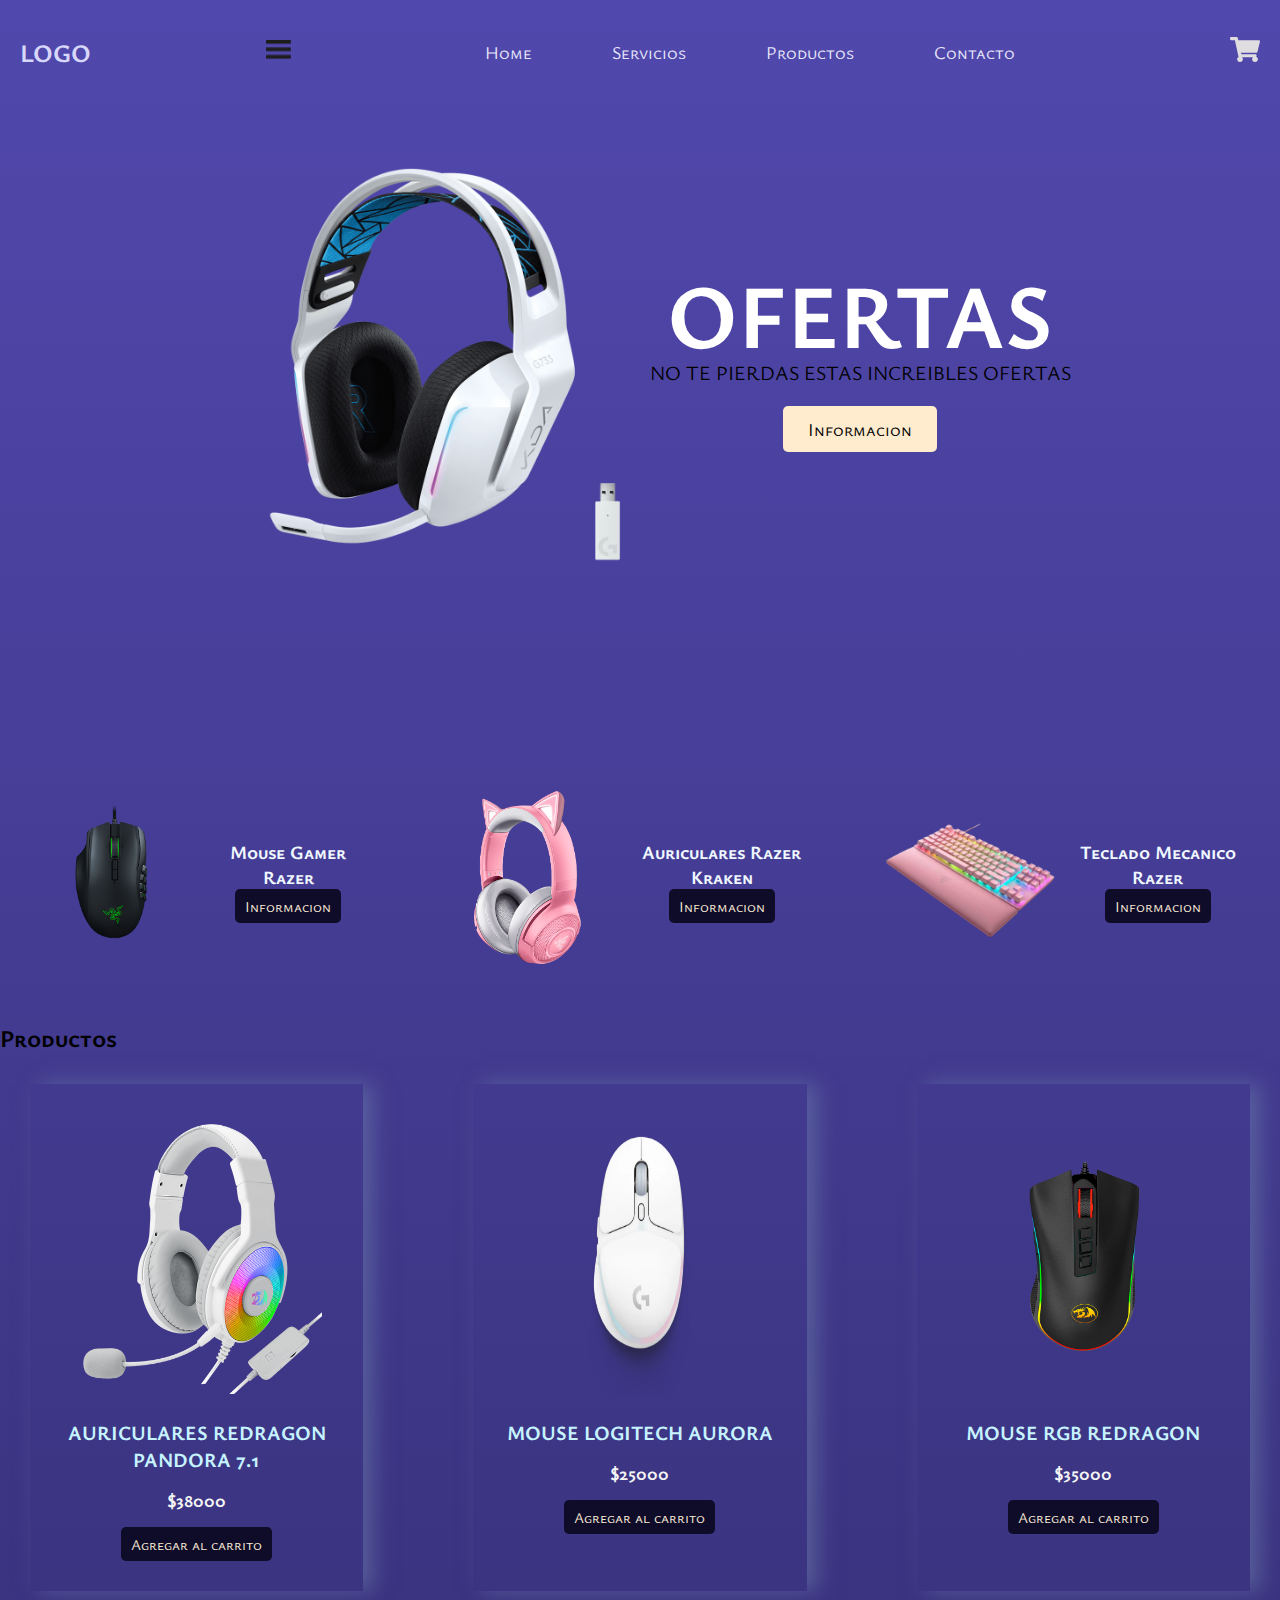
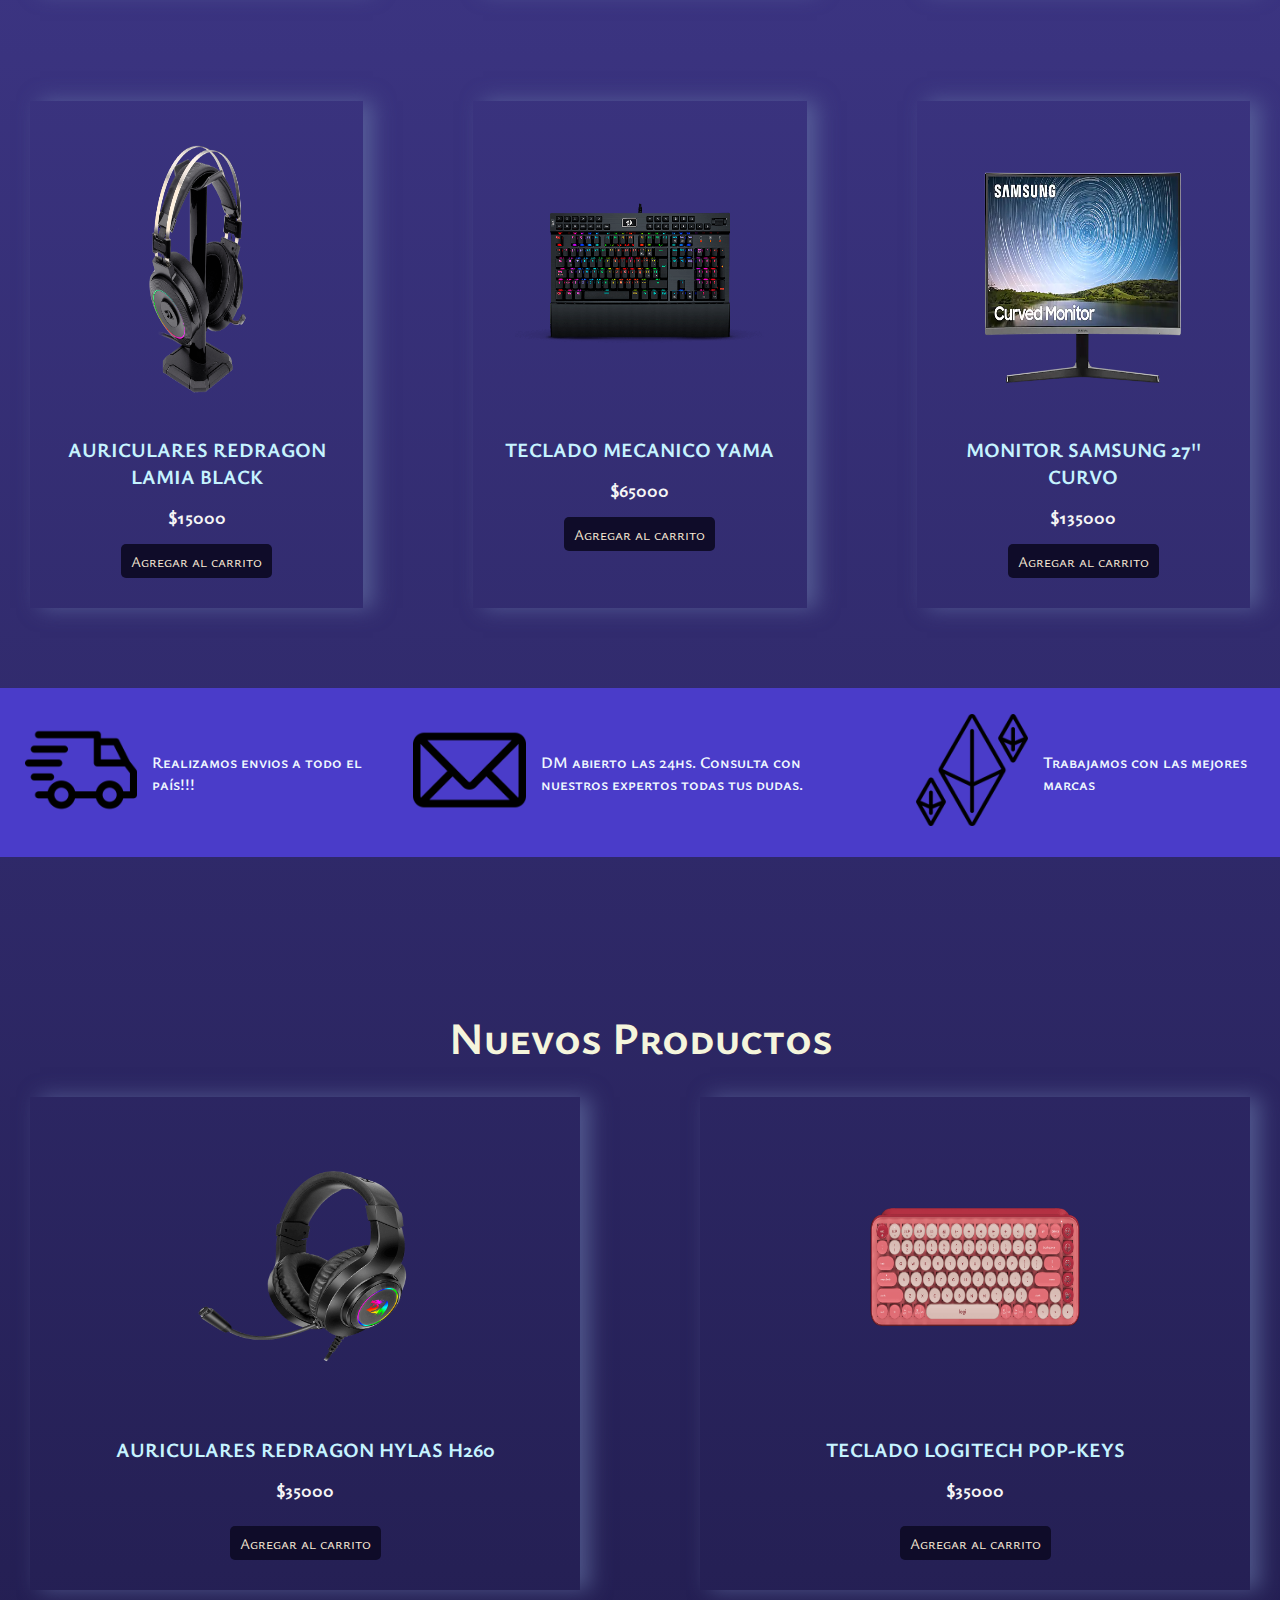
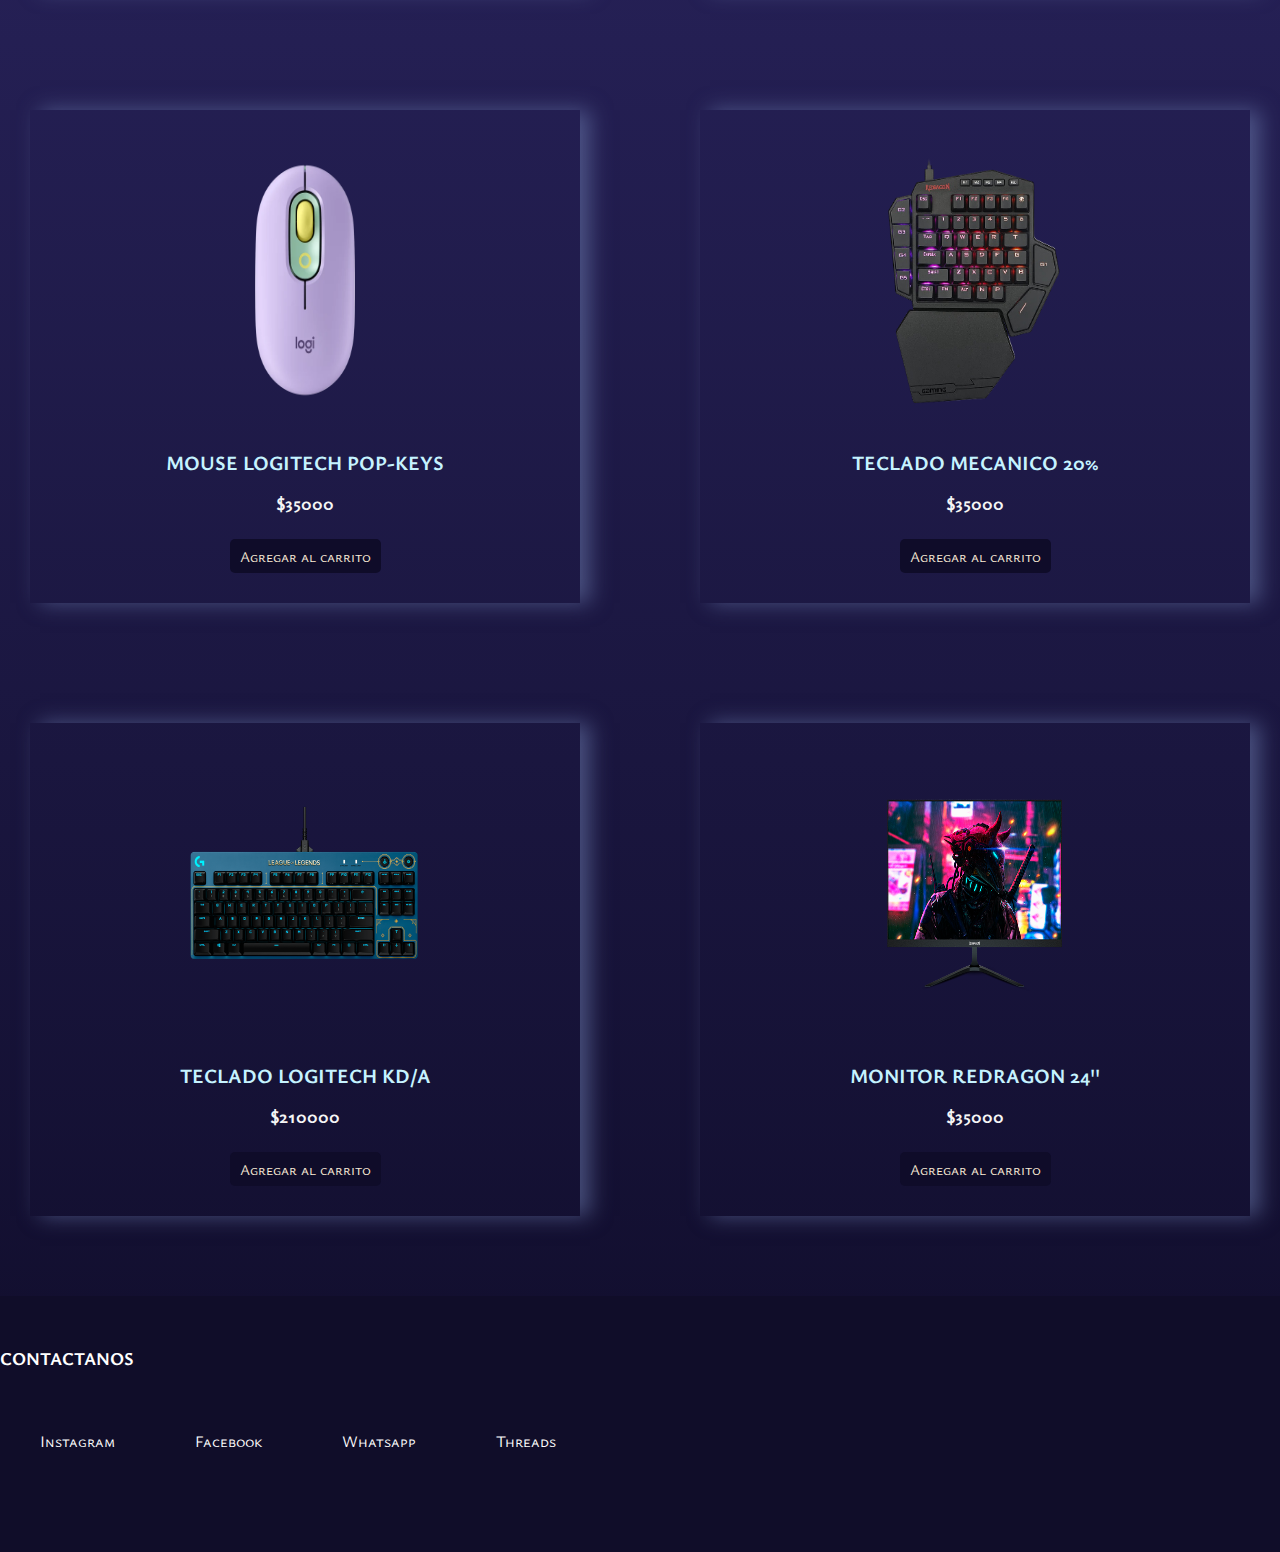
<file: index.html>
<!DOCTYPE html>
<html lang="en">
<head>
    <meta charset="UTF-8">
    <meta name="viewport" content="width=device-width, initial-scale=1.0">
    <link rel="stylesheet" href="css/styles.css">
    <title>Proyecto JS </title>
</head>
<body>
    
        <header class="header">

            <div class="menu-container">

                <a href="#" class="logo">Logo</a>
                <input type="checkbox" id="menu">
                <label for="menu">
                    <img src="img/menu.png"class="menu-icono" alt="">
                </label>
                <nav class="navbar">
                    <ul>
                        <li><a href="#">Home</a></li>
                        <li><a href="#">Servicios</a></li>
                        <li><a href="#">Productos</a></li>
                        <li><a href="#">Contacto</a></li>
                    </ul>
                </nav>
                <div>
                    <ul>
                        <li class="submenu">
                            <img src="/img/car.svg" alt="carrito" id="img-carrito">
                            <div id="carrito">
                                <table id="lista-carrito">
                                    <thead>
                                        <tr>
                                            <th> Imagen</th>
                                            <th> Nombre </th>
                                            <th>Precio</th>
                                            <th></th>
                                        </tr>
                                    </thead>
                                    <tbody></tbody>
                                </table>
                                <a href="#" id="vaciar-carrito" class="btn-2">Vaciar Carrito</a>
                            </div>
                        </li>
                    </ul>
                </div>
            </div>

            <div class="header-content">

                <div class="header-img">
                    <img src="img/im10.png" alt="">
                </div>
                <div class="header-text">
                    <h1>Ofertas</h1>
                    <p>No te pierdas estas increibles ofertas</p>
                    <a href="#" class="btn-1">Informacion</a>
                </div>


            </div>


        </header>

        <section class="ofertas">
            <div class="oferta-1">
                <div class="oferta-img">
                    <img src="img/fo1.png" alt="">
                </div>
                <div class="ofert-text">
                    <h3>Mouse Gamer Razer </h3>
                    <a href="#" class="btn-2">Informacion</a>
                </div>
            </div>
            <div class="oferta-1">
                <div class="oferta-img">
                    <img src="img/fo3.png" alt="">
                </div>
                <div class="ofert-text">
                    <h3>Auriculares Razer Kraken</h3>
                    <a href="#"class="btn-2">Informacion</a>
                </div>
            </div>
            <div class="oferta-1">
                <div class="oferta-img">
                    <img src="img/fo4.png" alt="">
                </div>
                <div class="ofert-text">
                    <h3>Teclado Mecanico Razer</h3>
                    <a href="#"class="btn-2">Informacion</a>
                </div>
            </div>
        </section>

            <main class="products-container" id="lista-1">

                <h2>Productos</h2>

                <div class="product-content">

                    <div class="product">
                        <img src="img/im1.png" alt="">
                        <div class="product-text">
                            <h3>Auriculares Redragon Pandora 7.1</h3>
                            <p class="precio">$38000</p>
                            <a href="#" class="agregar-carrito btn-2" data-id="1">Agregar al carrito</a>
                        </div>
                    </div>
                    <div class="product">
                        <img src="img/ph3.webp" alt="">
                        <div class="product-text">
                            <h3>Mouse Logitech AURORA</h3>
                            <p class="precio">$25000</p>
                            <a href="#" class="agregar-carrito btn-2" data-id="2">Agregar al carrito</a>
                        </div>
                    </div>
                    <div class="product">
                        <img src="img/im3.png" alt="">
                        <div class="product-text">
                            <h3>Mouse RGB Redragon</h3>
                            <p class="precio">$35000</p>
                            <a href="#" class="agregar-carrito btn-2" data-id="3">Agregar al carrito</a>
                        </div>
                    </div>
                    <div class="product">
                        <img src="img/im4.png" alt="">
                        <div class="product-text">
                            <h3>Auriculares Redragon Lamia BLACK</h3>
                            <p class="precio">$15000</p>
                            <a href="#" class="agregar-carrito btn-2" data-id="4">Agregar al carrito</a>
                        </div>
                    </div>
                    <div class="product">
                        <img src="img/im5.png" alt="">
                        <div class="product-text">
                            <h3>Teclado Mecanico YAMA</h3>
                            <p class="precio">$65000</p>
                            <a href="#" class="agregar-carrito btn-2" data-id="5">Agregar al carrito</a>
                        </div>
                    </div>
                    <div class="product">
                        <img src="img/im6.webp" alt="">
                        <div class="product-text">
                            <h3>Monitor Samsung 27'' Curvo</h3>
                            <p class="precio">$135000</p>
                            <a href="#" class="agregar-carrito btn-2" data-id="6">Agregar al carrito</a>
                        </div>
                    </div>
                </div>
            </main>

            <section class="icons-container">
                <div class="icon-1">
                    <div class="icon-img">
                        <img src="/img/icon-1.png" alt="">
                    </div>
                    <div class="icon-text">
                        <p>Realizamos envios a todo el país!!!</p>
                    </div>
                </div>
                <div class="icon-1">
                    <div class="icon-img">
                        <img src="/img/icon-2.png" alt="">
                    </div>
                    <div class="icon-text">
                        <p>DM abierto las 24hs. Consulta con nuestros expertos todas tus dudas.</p>
                    </div>
                </div>
                <div class="icon-1">
                    <div class="icon-img">
                        <img src="/img/gemas.png" alt="">
                    </div>
                    <div class="icon-text">
                        <p>Trabajamos con las mejores marcas</p>
                    </div>
                </div>
            </section>

            <section>
                <section class="new-product">
                        <h2>Nuevos Productos</h2>
        
                        <div class="product-content-1">
        
                            <div class="product">
                                <img src="img/ima5.png" alt="">
                                <div class="product-text">
                                    <h3>Auriculares Redragon HYLAS H260</h3>
                                    <p class="precio">$35000</p>
                                    <a href="#" class="agregar-carrito btn-2" data-id="1">Agregar al carrito</a>
                                </div>
                            </div>
                            <div class="product">
                                <img src="img/ima3.png" alt="">
                                <div class="product-text">
                                    <h3>Teclado Logitech Pop-Keys</h3>
                                    <p class="precio">$35000</p>
                                    <a href="#" class="agregar-carrito btn-2" data-id="2">Agregar al carrito</a>
                                </div>
                            </div>
                            <div class="product">
                                <img src="img/ima4.webp" alt="">
                                <div class="product-text">
                                    <h3>Mouse Logitech Pop-Keys</h3>
                                    <p class="precio">$35000</p>
                                    <a href="#" class="agregar-carrito btn-2" data-id="3">Agregar al carrito</a>
                                </div>
                            </div>
                            <div class="product">
                                <img src="img/ima1.png" alt="">
                                <div class="product-text">
                                    <h3>Teclado Mecanico 20% </h3>
                                    <p class="precio">$35000</p>
                                    <a href="#" class="agregar-carrito btn-2" data-id="4">Agregar al carrito</a>
                                </div>
                            </div>
                            <div class="product">
                                <img src="img/ima2.png" alt="">
                                <div class="product-text">
                                    <h3>Teclado Logitech KD/A</h3>
                                    <p class="precio">$210000</p>
                                    <a href="#" class="agregar-carrito btn-2" data-id="5">Agregar al carrito</a>
                                </div>
                            </div>
                            <div class="product">
                                <img src="img/ima6.png" alt="">
                                <div class="product-text">
                                    <h3>Monitor Redragon 24''</h3>
                                    <p class="precio">$35000</p>
                                    <a href="#" class="agregar-carrito btn-2" data-id="6">Agregar al carrito</a>
                                </div>
                            </div>
                        </div>
            </section>
            <footer class="footer">

                <div class="footer-content">

                    <div class="link">
                        <h3>Contactanos</h3>
                        <ul>
                            <li><a href="#">Instagram</a></li>
                            <li><a href="#">Facebook</a></li>
                            <li><a href="#">Whatsapp</a></li>
                            <li><a href="#">Threads</a></li>
                        </ul>
                    </div>
                </div>

            </footer>

<script src="script.js"></script>
</body>
</html>
</file>
<file: css/styles.css>
@import url('https://fonts.googleapis.com/css2?family=Ysabeau+SC:wght@1;100;700;1000&display=swap');

/* font-family: 'Ysabeau SC,sans-serif; */

*{
    margin:0;
    padding:0;
    box-sizing: border-box;
    text-decoration:none;
    list-style: none;
}

body{
    font-family: 'Ysabeau SC',sans-serif;
    background:linear-gradient(to top, #0f0c29, #5148ad);
}

img {
    max-width: 100%;
}

.container{
    max-width: 1024px;
    margin: 0 auto;
}

.header{
    display: flex;
    align-items: center;
    min-height: 80vh;
    padding: 70px 0;
}

.menu-container{
    position: absolute;
    top:0;
    left:0;
    right:0;
    display:flex;
    align-items: center;
    justify-content: space-between;
}

.logo{
    font-size: 25px;
    color: rgb(215, 215, 249);
    text-transform: uppercase;
    font-weight: 700;
}

.menu .navbar ,ul , li {
    position:relative;
    float:left;
}
.menu .navbar ul, li, a{
    font-size: 18px;
    padding:20px;
    color: rgb(232, 232, 250);
    display: block;
}
#menu{
    display: none;
}

.menu-icono{
    width: 25px;
}

.menu label{
    cursor: pointer;
    display: none;
}

.submenu{
    position: relative;
}

.submenu #carrito{
    display: none;
}

.submenu:hover #carrito{
    display:block;
    position:absolute;
    right:0;
    backdrop-filter: blur(10px);
    top: 100%;
    z-index: 1;
    background-color: rgba(65, 105, 225, 0.447);
    padding: 20px;
    min-width: 400px;
    
}

table{
    width: 100%;
}

th,td{
    color: whitesmoke;
}

.borrar{
    background-color: slateblue;
    border-radius: 8px;
    padding: 5px 10px;
    text-decoration:none;
    color: aliceblue;
    font-weight: 700;
    cursor:pointer;
}

.header-content{
    display: flex;
    justify-content: space-between;
    align-items: center;
    flex: 1;
    padding: 0 200px;

}

.header-img{
    flex-basis: 50%;
    text-align:center;
}

.header-text{
flex-basis:50%;
text-align: center;
}

.header-text h1{

    font-size: 90px;
    text-transform:uppercase;
    line-height: 1;
    color: white;
    font-family: 'Ysabeau SC', sans-serif;
}

.header-text p{
    font-size: 20px;
    text-transform:uppercase ;
    margin-bottom: 20px;
}

.btn-1{
    display:inline-block;
    padding: 11px 25px;
    background-color:blanchedalmond;
    color: black;
    border-radius: 5px;
}

.ofertas{
    padding:20px 0 0 0 ;
    display: flex;
    justify-content: space-between;
}

.oferta-1{
    display: flex;
    align-items: center;
    flex-basis: calc(33.3%-15px);
    padding: 35px;
}

.oferta-img{
    flex-basis:50%;
    margin-right:15px;
}

.oferta-img img{
    width:250px;
}

.ofert-text{
    flex-basis:50%;
    text-align: center;
}

.ofert-text h3{

    color: aliceblue;
    font-family: 'Ysabeau SC',sans-serif;
}

.btn-2{
    display: inline-block;
    padding: 7px 10px;
    background-color: #0f0c29;
    color: antiquewhite;
    border-radius: 5px;
    font-size: 15px;
}

.products{
    padding: 50px 0;
    text-align: center;
}

.products h2 {
    color: #0f0c29;
    font-family: 'Ysabeau SC',sans-serif;
    font-size: 50px;
    text-transform:uppercase;
    margin-bottom:50px;
}
.product-content{
    display:grid;
    grid-template-columns: repeat(3,1fr);
    gap: 50px;
    justify-content: center;

}

.product{
    text-align:center;
    padding:30px;
    box-shadow: 0 0 20px rgba(13, 15, 21, 0.447);
}

.product img{
    width: 250px;
    height:280px;
    margin-bottom:20px;
}

.product h3{
    font-size:20px;
    color: black;
    font-family:'Ysabeau SC',sans-serif;
    text-transform:uppercase;
    margin-bottom: 15px;

}

.product p, .precio{
    font-size: 16px;
    color: whitesmoke;
    margin-bottom: 15px;
}

.precio{
    font-weight: 700;
}

.icons-container{
    padding: 50px 0 100px 0;
    display:flex;
    justify-content: space-between;
}
.icon-1{
    flex-basis:(33.3%-30px);
    display:flex;
    align-items: center;
    justify-content: center;
    padding:25px;
    background-color:#4a3cc9 ;
}

.icon-text h3{
    font-size:20px;
    color: white;
    text-transform: uppercase;
}

.icon-text p {
    font-size: 16px;
    color: aliceblue;
    margin-left: 15px;
    font-weight: 600;
}
.icon-img{
    width:40%
}

.new-product{
    font-size: 30px;
    color: beige;
    padding: 50px 0;
    text-align: center;
}

.products h2 {
    color: #0f0c29;
    font-family: 'Ysabeau SC',sans-serif;
    font-size: 50px;
    text-transform:uppercase;
    margin-bottom:50px;
}
.product-content-1{
    display:grid;
    grid-template-columns: repeat(2,1fr);
    gap: 60px;
    justify-content: center;
    align-items: center;

}

.product{
    text-align:center;
    padding:30px;
    box-shadow: 10px 0px 20px 0px  rgba(104, 120, 169, 0.603);
    margin:30px;
}

.product img{
    width: 250px;
    height:280px;
    margin-bottom:20px;
}

.product h3{
    font-size:20px;
    color: rgb(198, 243, 255);
    font-family:'Ysabeau SC',sans-serif;
    text-transform:uppercase;
    margin-bottom: 15px;

}

.product p, .precio{
    font-size: 18px;
    color: whitesmoke;
    margin-bottom: 15px;
}

.precio{
    font-weight: 700;
}

.footer{
    padding: 50px 0 ;
    background-color: #100d29;
}

.footer-content{
    display: flex;
    justify-content: space-between;
}

.link h3{
    font-size: 18px;
    color: white;
    text-transform: uppercase;
    margin-bottom: 20px;
}

.link a {
    font-size: 16px;
    color: white;
    display: block;
    margin-bottom:10px;
}

@media (max-width:991px){

    .menu-container{
        padding:20px;
    }
    .menu label {
        display: initial;

    }

    .menu-container .navbar {
        position:absolute;
        top:100%;
        left:0;
        right: 0;
        background-color: #0f0c29;
        display: none;
    }

    .menu-container .menu-icono .navbar ul li {

        width: 100%;
    }

    .menu-container.navbar ul li a {

        color: antiquewhite;

    }

    #menu:checked ~ .navbar {
        display: initial;
    }
    
    .logo{
        display: none;

    }

    .submenu:hover #carrito{

        min-width: 100%;

    }

    .header {

        min-height: 0vh;
    }

    .header-content{
        padding:50px 0 ;
        flex-direction: column;
    }

    .header-img{

        display: none;
    }

    .header-text{
        flex-basis: 100%;
        text-align:center;
    }

    .header-text h1 {
        font-size:70px;
    }

    .ofertas{

        padding:30px 30px 0 30px;
        flex-direction: column;
    }

    .oferta-1{
        margin-bottom: 30px;
    }

    .products{
        padding: 0 30px 30px 30px;
    }

    .products h2{

        margin-bottom: 30px;
    }
    .product-content, product-content-1 {

        grid-template-columns: repeat(1,1fr);
        gap:30px;
    }

    .product img{
        width:200px;
        height:280px;
    }

    .icons-container{

        padding: 30px;
        flex-direction: column;
    }

    .icon-1{
        margin-bottom: 30px;
    }

    .footer{
        padding: 30px;
    }
    .footer-content{
        flex-direction: column;
        text-align: center;
    }

}
</file>
